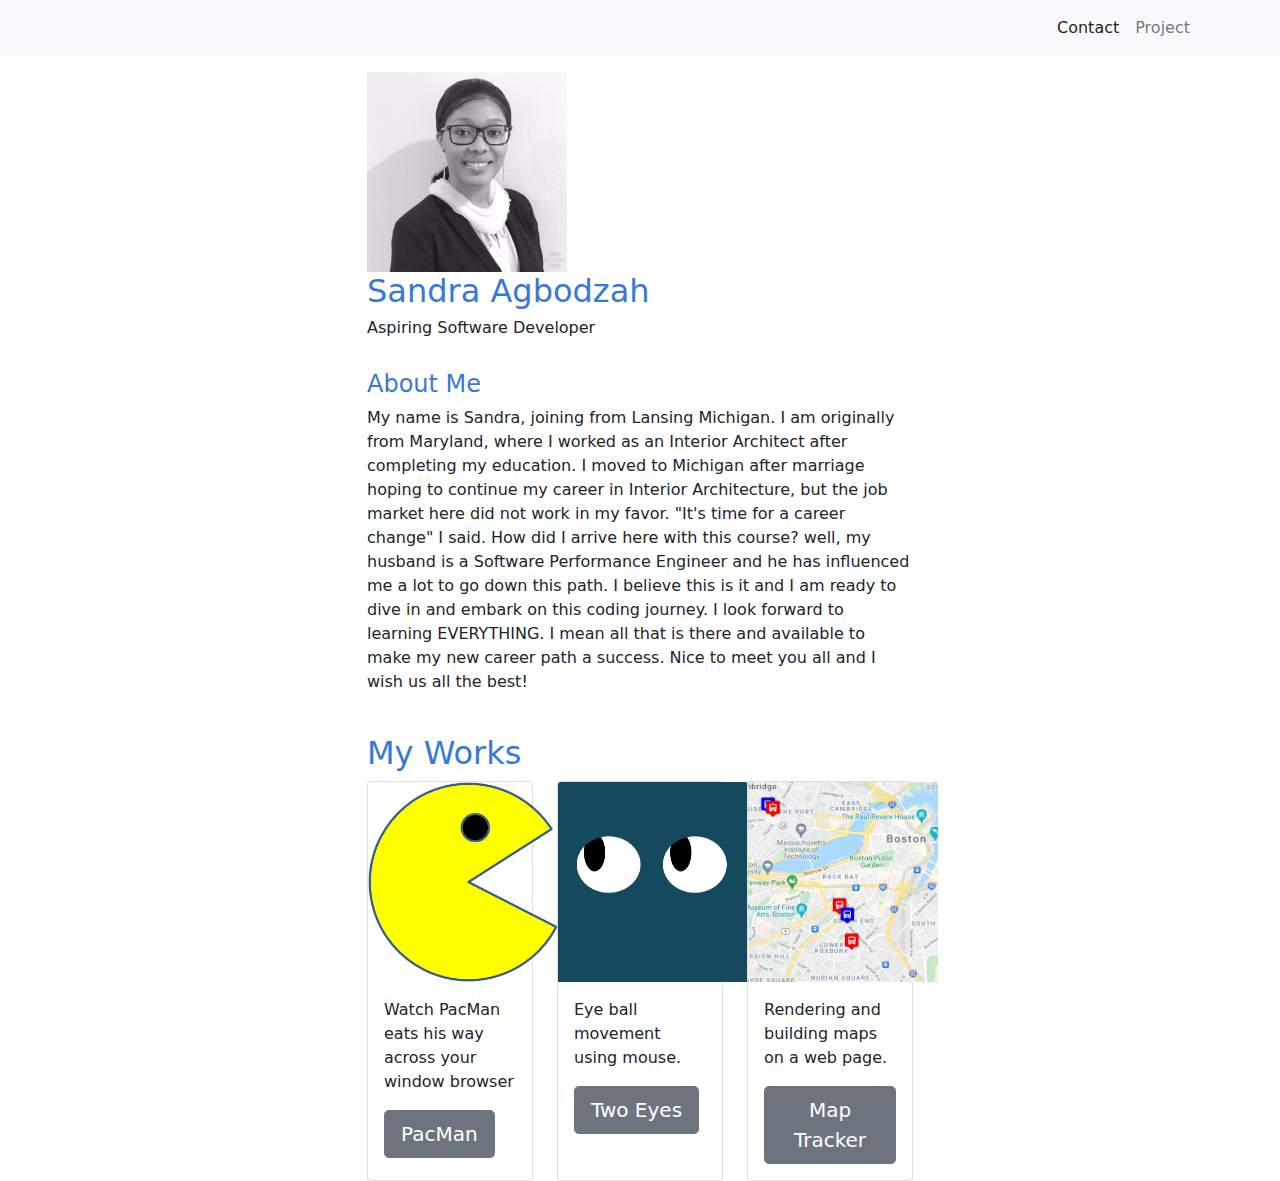
<file: index.html>
<!DOCTYPE html>
<html lang="en">
<head>
  <meta charset="UTF-8">
  <meta http-equiv="X-UA-Compatible" content="IE=edge">
  <meta name="viewport" content="width=device-width, initial-scale=1.0">
  <title>Sandra Portfolio</title>
  <link rel="stylesheet" href="css/bootstrap.min.css">
  <link rel="preconnect" href="https://fonts.gstatic.com">
<link href="https://fonts.googleapis.com/css2?family=Montserrat:wght@300&display=swap" rel="stylesheet">
</head>
<body>
  <nav class="navbar navbar-expand-lg navbar-light bg-light fixed top">
    <div class="container">
      <!--a class="navbar-brand" href="#"><img src="img/logo.png" alt=""></a-->
      <button class="navbar-toggler" type="button" data-bs-toggle="collapse" data-bs-target="#navbarNav" aria-controls="navbarNav" aria-expanded="false" aria-label="Toggle navigation">
        <span class="navbar-toggler-icon"></span>
      </button>
      <div class="collapse navbar-collapse justify-content-end" id="navbarNav">
        <ul class="navbar-nav">
          <li class="nav-item">
            <a class="nav-link active" aria-current="page" href="#aboutme">Contact</a>
          </li>
          <li class="nav-item">
            <a class="nav-link" href="#myworks">Project</a>
          </li>
        </ul>
      </div>
    </div>
  </nav>
  <header class="page-header gradient">
    <div class="container pt-3">
      <div class="row align-items-center justify-content-center">
        <div class="col-md-6">
          <img src="img/bioPic.JPEG"  alt="bioPic" style="width:200px;height:200px">
          <h2  style="color:rgb(56, 120, 216)";>Sandra Agbodzah</h2>
          <h6>Aspiring Software Developer</h6><br>

          <h4 style="color:rgb(56, 120, 216)"; name="aboutme">About Me</h4>
          <p class="justify-content-center">My name is Sandra, joining from Lansing Michigan. I am originally from Maryland, where I worked as an Interior Architect after completing my education. I moved to Michigan after marriage hoping to continue my career in Interior Architecture, but the job market here did not work in my favor. "It's time for a career change" I said.

            How did I arrive here with this course? well, my husband is a Software Performance Engineer and he has influenced me a lot to go down this path. I believe this is it and I am ready to dive in and embark on this coding journey. I look forward to learning EVERYTHING. I mean all that is there and available to make my new career path a success.
            
            Nice to meet you all and I wish us all the best!  
          </p><br>  
          <h2 style="color:rgb(56, 120, 216)";name ="myworks" >My Works</h2>

          <div class="row row-cols-1 row-cols-md-3 g-4">
            <div class="col">
              <div class="card h-100">
                <img src="img/PacMan1.png" class="card-img-top" alt="PacMan1" style="width:190px;height:200px" class="center">
                <div class="card-body">
                  <!--h5 class="card-title">PacMan</h5-->
                  <p class="card-text">Watch PacMan eats his way across your window browser</p>
                  <a href="https://06sandra.github.io/PacMen-Exercise/" class="btn btn-secondary btn-lg" role="button" data-bs-toggle="button">PacMan</a>
                </div>
              </div>
            </div>
            <div class="col">
              <div class="card h-100">
                <img src="img/Two eyes.png" class="card-img-top" alt="twoeyes" style="width:190px;height:200px">
                <div class="card-body">
                  <!--h5 class="card-title">Two Eyes</h5-->
                  <p class="card-text">Eye ball movement using mouse.</p>
                  <a href="https://06sandra.github.io/Eye-movement/" class="btn btn-secondary btn-lg" role="button" data-bs-toggle="button">Two Eyes</a>
                </div>
              </div>
            </div>
            <div class="col">
              <div class="card h-100">
                <img src="img/Map Bus tracker.PNG" class="card-img-top" alt="mapbus" style="width:190px;height:200px">
                <div class="card-body">
                  <!--h5 class="card-title">Map Bus Tracker</h5-->
                  <p class="card-text">Rendering and building maps on a web page.</p>
                  <a href="https://06sandra.github.io/Real-Time-Bus-Tracker/" class="btn btn-secondary btn-lg" role="button" data-bs-toggle="button">Map Tracker</a>
                </div>
              </div>
            </div>
            
            <!--iframe width="420" height="315"
             src="https://www.youtube.com/embed/tgbNymZ7vqY">
            </iframe--        >
        </div>
        
      </div>
    </div>
  </header>
  <script src="js/bootstrap.min.js"></script>
</body>
</html>
</file>
